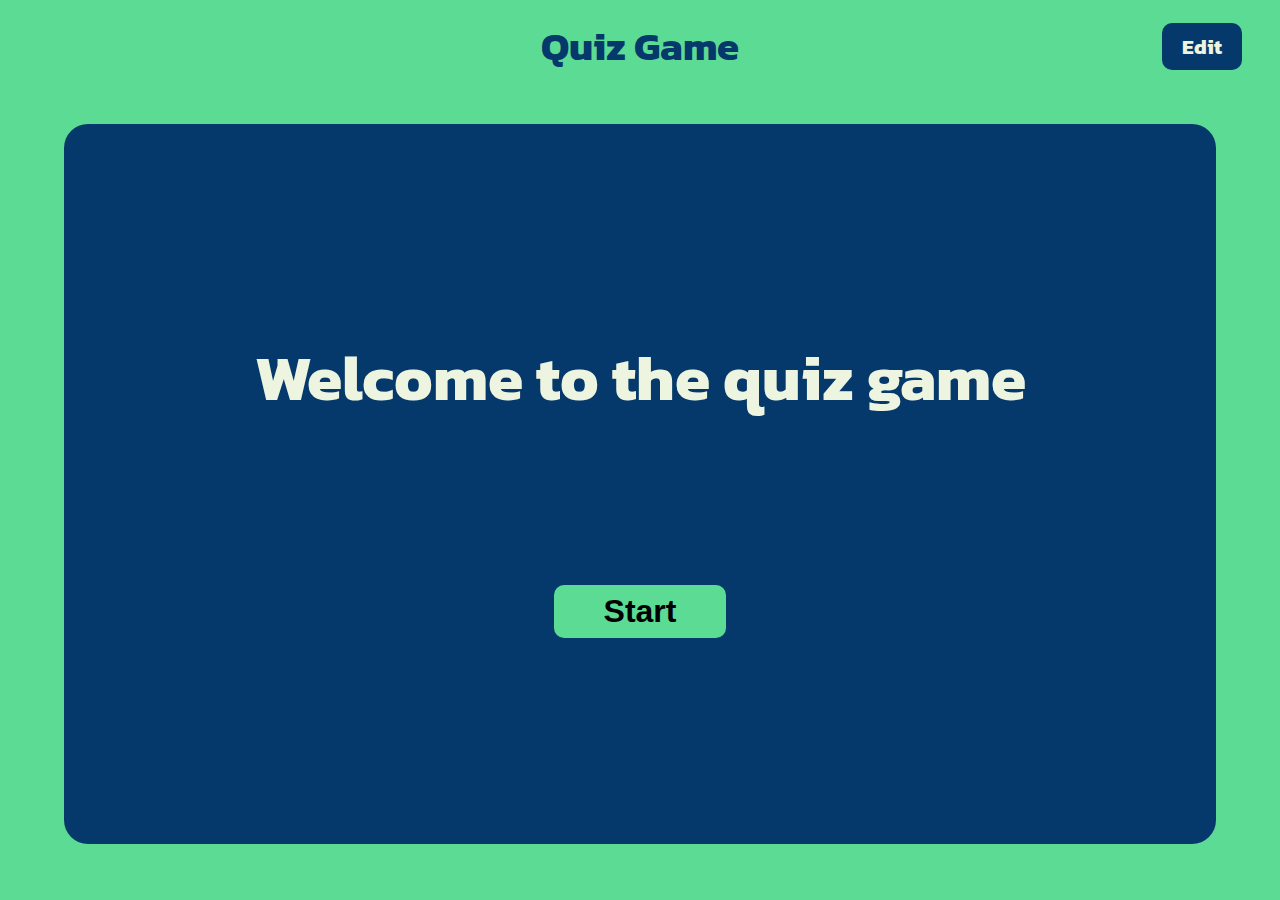
<file: index.html>
<!DOCTYPE html>
<html lang="en">
<head>
    <meta charset="UTF-8">
    <meta http-equiv="X-UA-Compatible" content="IE=edge">
    <meta name="viewport" content="width=device-width, initial-scale=1.0">
    <link rel="stylesheet" href="styles\main.css">
    <link rel="preconnect" href="https://fonts.googleapis.com">
    <link rel="preconnect" href="https://fonts.gstatic.com" crossorigin>
    <link href="https://fonts.googleapis.com/css2?family=Kanit:wght@300&display=swap" rel="stylesheet">
    <title>Quiz Game</title>
</head>
<body>
    <header>
        <div class="heading">
            <h2 href>Quiz Game</h2>
            <a href="edit.html">Edit</a>
        </div>
    </header>
    
    <main>
        <div id="mainContainerMessage">
            <h1>Welcome to the quiz game</h1>
            <button onclick="startQuiz()">Start</button>
         </div>
    </main>

    <script src="scripts\main.js"></script>
</body>
</html>
</file>
